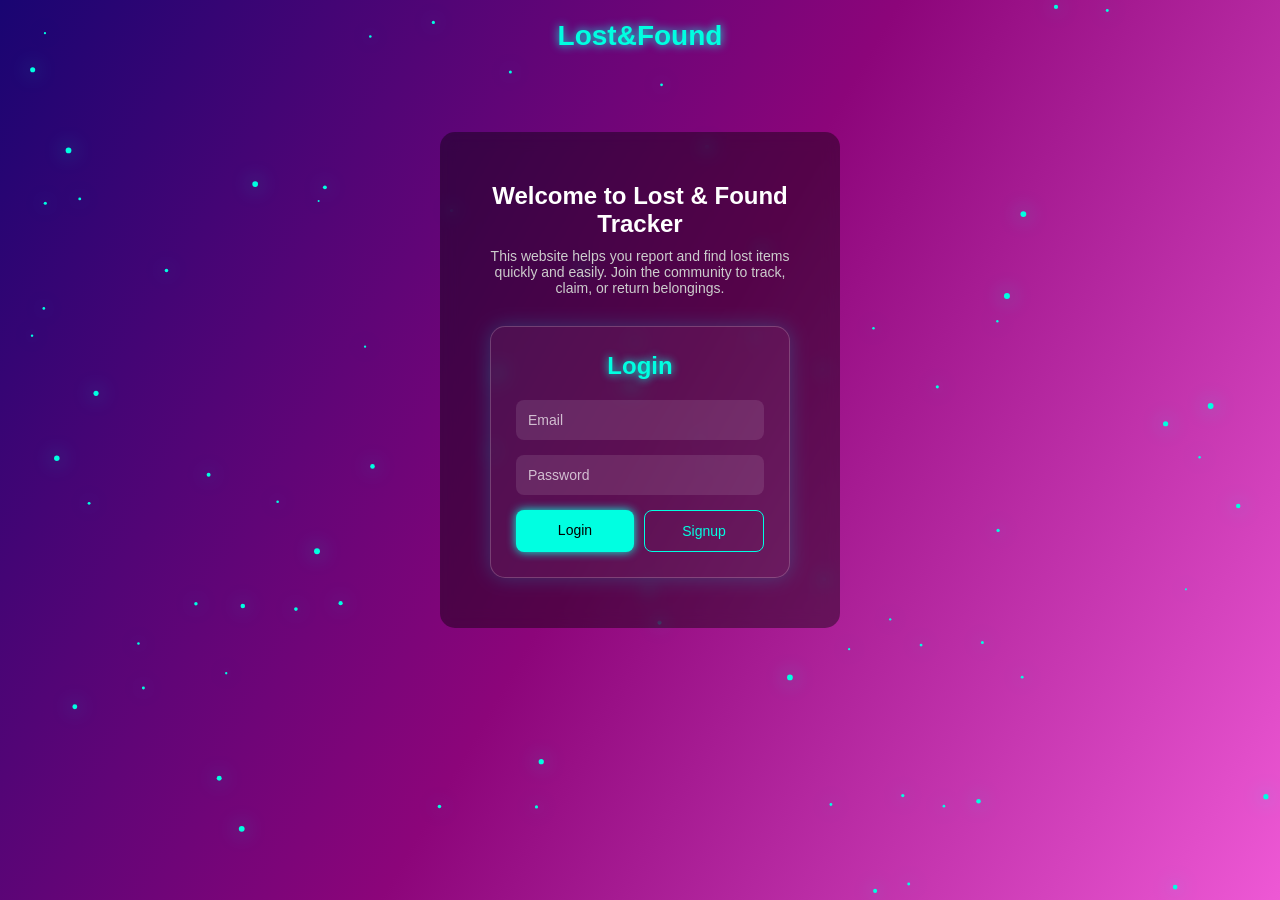
<file: index.html>
<!DOCTYPE html>
<html lang="en">
<head>
  <meta charset="UTF-8" />
  <meta name="viewport" content="width=device-width, initial-scale=1.0"/>
  <title>Lost & Found Tracker - Login</title>
  <link rel="stylesheet" href="hack.css"/>
</head>
<body>
  <canvas id="bgCanvas"></canvas> <!-- Futuristic background canvas -->

  <header>
    <div class="logo">Lost&Found</div>
  </header>

  <div class="container">
    <div class="description">
      <h1>Welcome to Lost & Found Tracker</h1>
      <p>This website helps you report and find lost items quickly and easily. 
         Join the community to track, claim, or return belongings.</p>
    </div>

    <div class="login-box">
      <h2>Login</h2>
      <form id="loginForm">
        <input type="email" placeholder="Email" required>
        <input type="password" placeholder="Password" required>
        <div class="btn-group">
          <a href="post.html" class="btn btn-login">Login</a>
          <button type="button" class="btn btn-signup">Signup</button>
        </div>
      </form>
    </div>
  </div>

  <script src="hack.js"></script>
</body>
</html>
</file>
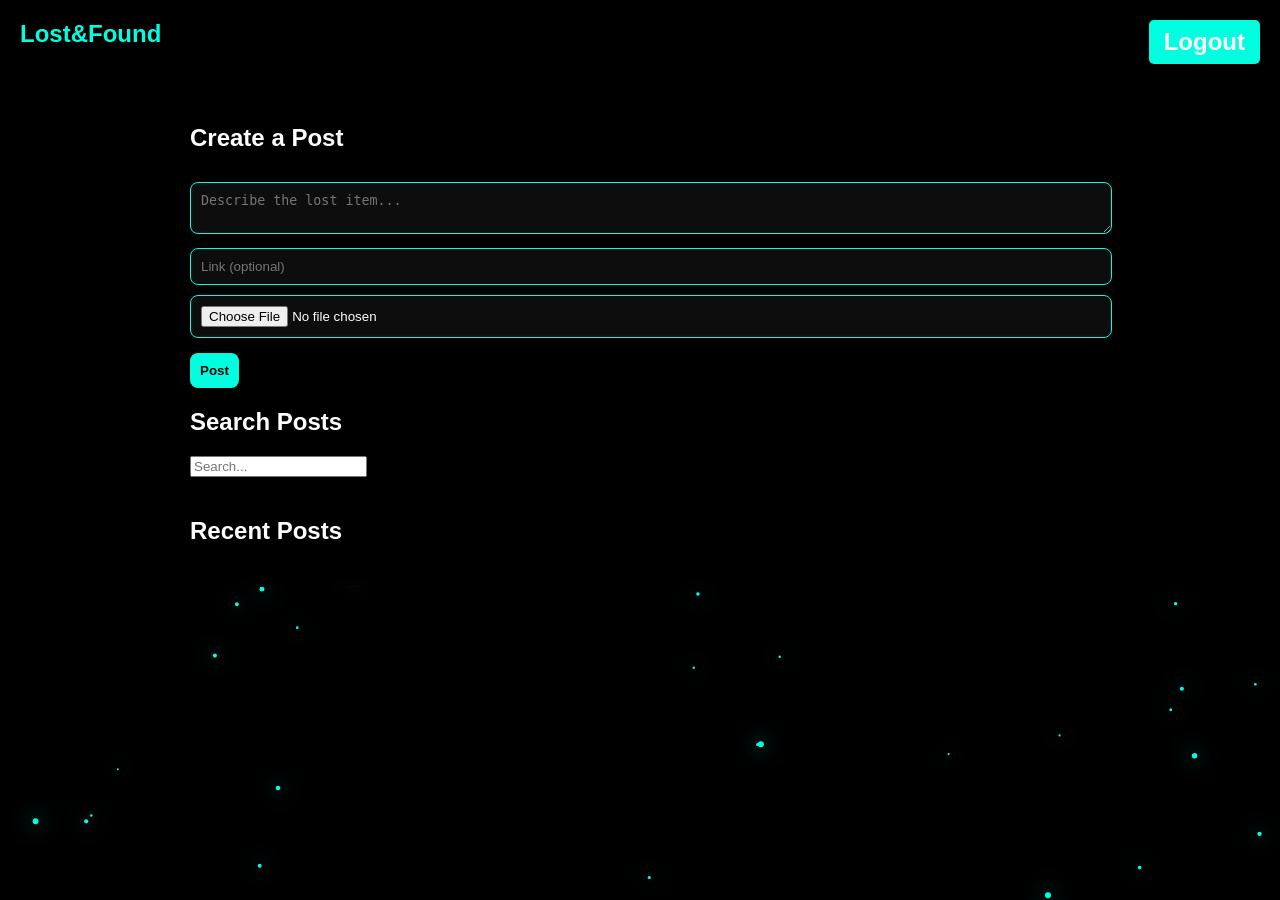
<file: post.html>
<!DOCTYPE html>
<html lang="en">
<head>
  <meta charset="UTF-8" />
  <meta name="viewport" content="width=device-width, initial-scale=1.0"/>
  <title>Lost & Found - Post</title>
  <link rel="stylesheet" href="style.css" />
</head>
<body>
  <canvas id="bgCanvas"></canvas>

  <header>
    <div class="logo">Lost&Found</div>
    <a href="index.html" class="logout-btn">Logout</a>
  </header>

  <div class="container">
    <div class="post-box">
      <h2>Create a Post</h2>
      <form id="postForm">
        <textarea id="description" placeholder="Describe the lost item..." required></textarea>
        <input type="url" id="linkInput" placeholder="Link (optional)">
        <input type="file" id="imageUpload" accept="image/*" />
        <div id="previewBox" style="display:none;">
          <img id="previewImage" style="width:100%; border-radius:10px; margin-top:10px;" />
        </div>
        <button class="btn-post" type="submit">Post</button>
      </form>
    </div>

    <div class="search-box">
      <h2>Search Posts</h2>
      <input type="text" id="searchInput" placeholder="Search...">
    </div>

    <div class="feed">
      <h2>Recent Posts</h2>
      <div id="postsContainer"></div>
    </div>
  </div>

  <!-- JavaScript -->
  <script src="script.js"></script>
</body>
</html>
</file>
<file: hack.css>
/* Reset */
* {
  margin: 0;
  padding: 0;
  box-sizing: border-box;
}

body, html {
  height: 100%;
  font-family: 'Segoe UI', Tahoma, Geneva, Verdana, sans-serif;
  overflow: hidden;
  color: #ffffff;
}

/* Futuristic Background Canvas */
#bgCanvas {
  position: fixed;
  top: 0;
  left: 0;
  width: 100%;
  height: 100%;
  background: linear-gradient(120deg, #190572, #8c057a, #ee58d5);
  z-index: -2;
}

/* Frosted glass effect on container */
.container {
  position: relative;
  z-index: 1;
  display: flex;
  flex-direction: column;
  align-items: center;
  padding: 50px;
  gap: 30px;
  backdrop-filter: blur(8px);
  background: rgba(0, 0, 0, 0.4);
  border-radius: 15px;
  margin: 60px auto;
  max-width: 400px;
}

/* Header */
header {
  position: relative;
  z-index: 2;
  display: flex;
  justify-content: center;
  padding: 20px;
  color: white;
  font-size: 28px;
  font-weight: bold;
  background: transparent;
}

.logo {
  color: #00ffe1;
  text-shadow: 0 0 10px #00ffe1;
}

/* Login Box */
.login-box {
  width: 100%;
  padding: 25px;
  background: rgba(255, 255, 255, 0.05);
  border: 1px solid rgba(255, 255, 255, 0.2);
  border-radius: 15px;
  box-shadow: 0 0 20px rgba(0, 255, 255, 0.2);
}

.login-box h2 {
  margin-bottom: 20px;
  text-align: center;
  color: #00ffe1;
  text-shadow: 0 0 8px #00ffe1;
}

input[type="email"],
input[type="password"] {
  width: 100%;
  padding: 12px;
  margin-bottom: 15px;
  border: none;
  border-radius: 8px;
  background: rgba(255, 255, 255, 0.1);
  color: white;
  font-size: 14px;
}

input::placeholder {
  color: rgba(255, 255, 255, 0.7);
}

.btn-group {
  display: flex;
  justify-content: space-between;
  gap: 10px;
}

.btn {
  flex: 1;
  padding: 12px;
  border: none;
  border-radius: 8px;
  font-size: 14px;
  cursor: pointer;
  transition: 0.3s ease-in-out;
  text-align: center;
  text-decoration: none;
  color: white;
}

.btn-login {
  background: #00ffe1;
  color: #000;
  box-shadow: 0 0 10px #00ffe1;
}

.btn-login:hover {
  background: #00e1d2;
}

.btn-signup {
  background: transparent;
  border: 1px solid #00ffe1;
  color: #00ffe1;
}

.btn-signup:hover {
  background: #00ffe1;
  color: black;
}

/* Description */
.description {
  text-align: center;
}

.description h1 {
  font-size: 24px;
  margin-bottom: 10px;
  color: #ffffff;
}

.description p {
  font-size: 14px;
  color: #ccc;
}
</file>
<file: style.css>
/* === General Styling === */
body, html {
  margin: 0;
  padding: 0;
  font-family: 'Segoe UI', sans-serif;
  color: white;
  background-color: black;
  overflow-x: hidden;
}

canvas#bgCanvas {
  position: fixed;
  top: 0;
  left: 0;
  z-index: -1;
}

/* === Header === */
header {
  display: flex;
  justify-content: space-between;
  padding: 20px;
  font-size: 24px;
  color: white;
}

.logo {
  font-weight: bold;
  color: #00ffe1;
}

.logout-btn {
  color: #fff;
  background: #00ffe1;
  padding: 8px 15px;
  border-radius: 5px;
  text-decoration: none;
  font-weight: bold;
}

/* === Container === */
.container {
  max-width: 900px;
  margin: 0 auto;
  padding: 20px;
}

/* === Post Box === */
.post-box textarea,
.post-box input {
  width: 100%;
  padding: 10px;
  margin-top: 10px;
  background: rgba(255,255,255,0.05);
  border: 1px solid #00ffe1;
  border-radius: 8px;
  color: white;
}

.btn-post {
  margin-top: 15px;
  background-color: #00ffe1;
  color: black;
  padding: 10px;
  border: none;
  border-radius: 8px;
  font-weight: bold;
  cursor: pointer;
}

/* === Feed Posts === */
.feed {
  margin-top: 40px;
}

.post-card {
  background: rgba(255,255,255,0.05);
  border: 1px solid rgba(255,255,255,0.2);
  padding: 15px;
  margin-bottom: 20px;
  border-radius: 10px;
  width: 50%;
}

.post-card img {
  max-width: 100%;
  border-radius: 8px;
}
</file>
